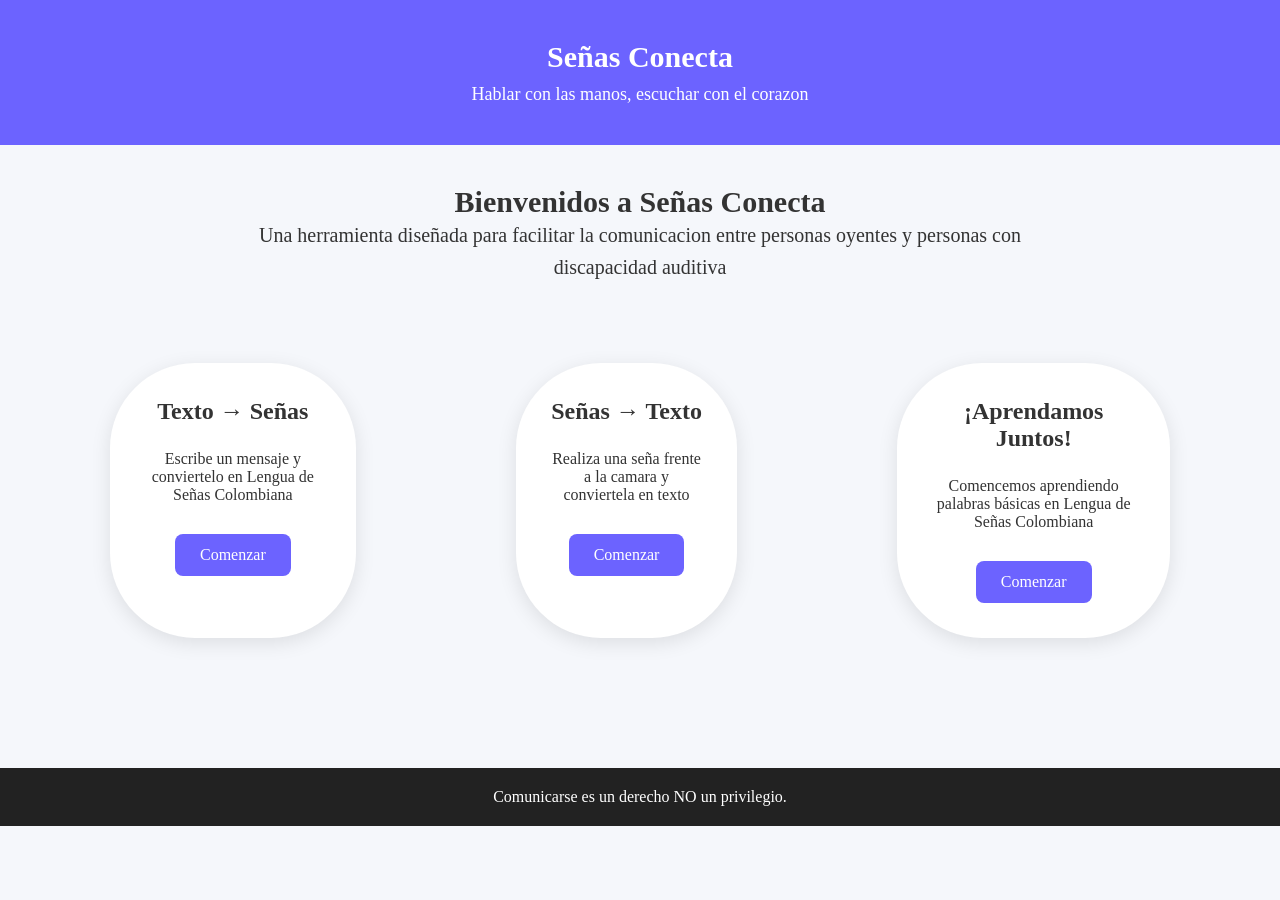
<file: index.html>
<!DOCTYPE html>
<html lang ="es">
    <head> 
        <meta charset="UTF-8">
        <meta name="viewport" content="width=device-width, initial-scale=1.0">
        <title>Señas Conecta ❤️ </title>
        <link rel="stylesheet" href="css/externo.css">
    </head>


    <body>
        <header>
            <h1>Señas Conecta </h1>
            <p>Hablar con las manos, escuchar con el corazon</p>
        </header>

        <main>
            <section id ="bien">
                <h2>Bienvenidos a Señas Conecta</h2>

                <p>
                    Una herramienta diseñada para facilitar la comunicacion entre personas oyentes y personas con discapacidad auditiva
                </p>
            </section>

            <section class="opciones">
                <div class="opcion">
                    <h2>Texto → Señas </h2>
                    <p>
                        Escribe un mensaje y conviertelo en Lengua de Señas Colombiana
                    </p>
                    <a href="paginas/texto-señas.html" class="btn">Comenzar</a>
                </div>

                <div class="opcion">
                    <h2>Señas → Texto</h2>
                    <p>
                        Realiza una seña frente a la camara y conviertela en texto
                    </p>

                    <a href="paginas/señas-texto.html" class="btn">Comenzar</a>
                </div>

                <div class="opcion">
                    <h2>¡Aprendamos Juntos!</h2>
                    <p>
                        Comencemos aprendiendo palabras básicas en Lengua de Señas Colombiana
                    </p>
                    <a href="paginas/aprende.html" class="btn">Comenzar</a>
                </div>

            </section>

        </main>
        <footer>
            <p>Comunicarse es un derecho NO un privilegio.</p>
        </footer>


    </body>

</html>
</file>
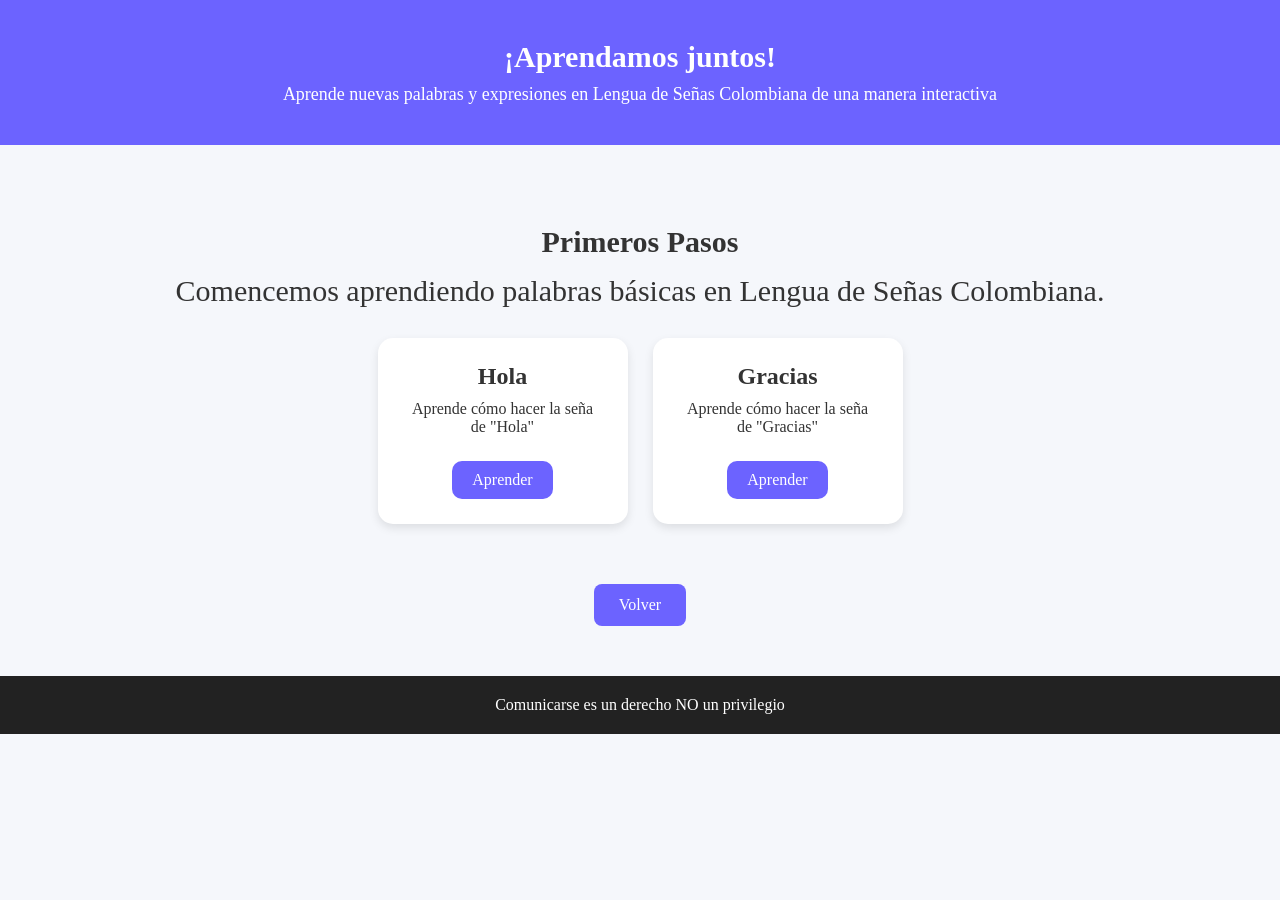
<file: paginas/aprende.html>
<!DOCTYPE html>
<html lang ="es">
    <head>
        <meta charset="UTF-8">
        <meta name="viewport" content="width=device-width, initial-scale=1.0">
        <link rel="stylesheet" href="../css/externo.css">
        <title>Aprende Lenguaje de Señas Colombiana</title>
    </head>

    <body>
        <header>
            <h1>¡Aprendamos juntos!</h1>
            <p>Aprende nuevas palabras y expresiones en Lengua de Señas Colombiana de una manera interactiva</p>
        </header>

        <main>
            <section class="leccion">
                <h2>Primeros Pasos</h2>
                <p>
                    Comencemos aprendiendo palabras básicas en Lengua de Señas Colombiana.
                </p>

                <div class="palabras">

                    <div class="palabra">
                        <h3>Hola</h3>
                        <p>Aprende cómo hacer la seña de "Hola"</p>
                        <button class="btn">Aprender</button>
                    </div>
                    <div class="palabra">
                        <h3>Gracias</h3>
                        <p>Aprende cómo hacer la seña de "Gracias" </p>
                        <button class="btn">Aprender</button>
                    </div>
                </div>

            </section>

            <a href="../index.html" class="btn volver">Volver</a>

        </main>

        <footer>
            <p>Comunicarse es un derecho NO un privilegio</p>
        </footer>

    </body>

</html>
</file>
<file: css/externo.css>
* {
    margin: 0;
    padding: 0;
    box-sizing: border-box;
}

body {
    font-family:'Times New Roman', Times, serif;
    background-color: #f5f7fb;
    color:#333;
}

header {
    background-color:#6c63ff;
    color:white;
    text-align:center;
    padding:40px;
}

header h1{
    font-size:30px;
    margin-bottom:10px;
    text-align: center;
}

header p{
    font-size:18px;
}

main{
    width:90%;
    max-width:1100px;
    margin:40px auto;
}

#bien h2{
    font-size: 30px;
    text-align: center;
    white-space: nowrap;
}

#bien p{
    font-size: 20px;
    text-align: center;
    line-height: 1.6;
    max-width: 800px;
    margin:0% auto;
}

.opciones{
    display:flex;
    gap:120px;
    justify-content: center;
}

.opcion{
    background-color:white;
    padding: 35px;
    text-align: center;
    border-radius: 85px;
    width: auto;
    margin:80px 20px;
    box-shadow: 0 5px 20px rgba(0, 0, 0, 0.1);
}

.opcion h2{
    margin-bottom:25px;
}

.opcion p{
    margin-bottom: 25px;
    text-align: center;
}

.btn{
    display:inline-block;
    background-color: #6c63ff;
    color: white;
    text-decoration:none;
    border: none;
    padding: 12px 25px;
    border-radius: 8px;
    font-size: 16px;
    cursor:pointer;
    font-family: 'Times New Roman', Times, serif;
    margin-top: 5px;
    box-shadow: 6 5px 20px rgba(0, 0, 0, 0.1);
   
}

.btn:hover{
    background-color:mediumpurple;
    color:black;                                                                                                    
}

footer{
    text-align:center;
    margin-top:50px;
    padding:20px;
    background-color:#222;
    color:white;
}

.camara{
    position:relative;
    width:500px;
    height:350px;
    margin:20px auto;
}

#videoCamara{
    display:block;
    width:100%;
    height:100%;
    object-fit:cover;
}

#canvasManos{
    position:absolute;
    top:0;
    left:0;
    pointer-events: none;
}

.leccion{
    text-align: center;
    padding:40px 20px;
}

.leccion h2{
    font-size:30px;
    margin-bottom: 15px;
}

.leccion > p{
    font-size:30px;
    margin-bottom: 30px;
}

.palabras{
    display:flex;
    justify-content: center;
    gap:25px;
    flex-wrap:wrap;
}

.palabra{
    background-color: white;
    width:250px;
    padding:25px;
    border-radius: 15px;
    box-shadow:0 4px 10px rgba(0, 0, 0, 0.1);
}

.palabra h3{
    font-size:24px;
    margin-bottom:10px;
}


.palabra p{
    margin-bottom: 20px;
}

.palabra button{
    border:none;
    padding:10px 20px;
    border-radius: 10px;
    cursor:pointer;
    font-size:16px
}

.palabra button:hover{
    transform:scale(1.05);
}

.volver{
    display:block;
    width:fit-content;
    margin:20px auto 40px;
    text-decoration: none;
}

.avatar-contenedor {
    width:400px;
    height:350px;
    margin:30px auto;
    background-color:white;
    border-radius:20px;
    box-shadow:0 5px 15px rgba(0, 0, 0, 0.1);

    display:flex;
    flex-direction: column;
    justify-content: center;
    align-items:center;

    text-align:center;
}

.avatar-contenedor p {
    font-size:18px;
    margin-bottom:10px;
}

.avatar-contenedor img {
    width:200px;
    height:auto;
    margin:5px 0 10px;
}

.avatar-contenedor h2 {
    font-size: 28px;
    margin:0;
}
</file>
